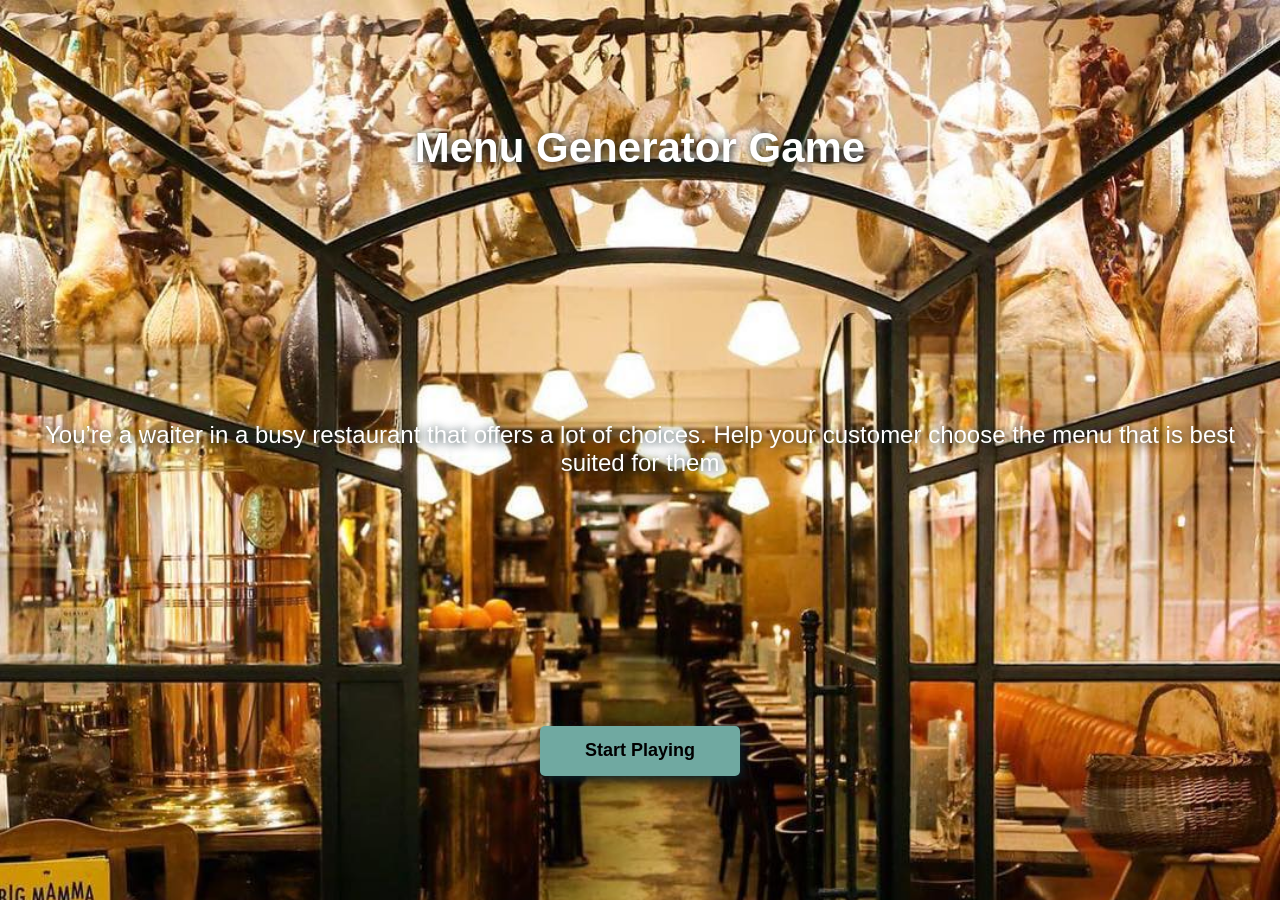
<file: index.html>
<!DOCTYPE html>
<html lang="en">
<head>
    <meta charset="UTF-8">
    <meta name="viewport" content="width=device-width, initial-scale=1.0">
    <link rel="stylesheet" href="../styles.css">
    <script type="module" src="../index.js"></script>
    <script type="module" src="../menu-items.js"></script>
    <script type="module" src="../questions-answers.js"></script>
    <title>Menu Generator Game</title>
</head>
<body>
<!-- SECTION 1: WELCOME SCREEN -->
    <section id="welcomeScreen">
        <h1>Menu Generator Game</h1>
        <p>You’re a waiter in a busy restaurant that offers a lot of choices. 
            Help your customer choose the menu that is best suited for them</p>
        <button id="start">Start Playing</button>
        </section>

<!-- SECTION 2: PLAY SCREEN -->
    <section id="playScreen">

    <!-- SECTION 2a: QUESTION SECTION -->
    <div id="question">
        <p id="questionText">placeholder: "Waiter, I'm vegetarian. Can you please suggest a menu?"</p>
    </div>
    
    <!-- SECTION 2b: MENU ITEMS -->
        <section id="menuItemsSection">
            <h2>Please pick 3 menu items</h2>
            <!-- <div id="filterSort">
                <button id="filter">Filter</button>
                <button id="sort">Sort</button>
            </div> -->

            <table id="menuTableHeader">
                <thead>
                    <td class="col1">Item Name <span id="aToZName">&#9660</span></td>
                    <td class="col2">Type <span id="aToZType">&#9660</span></td>
                    <td class="col3"> Price <span id="descPrice">&#9660</span></td>
                </thead>
            </table>
            <div id="tableBox">
                <table id="fullMenuTable">
                </table>
            </div>
        </section>


    <!-- SECTION 2c: PLAYER CHOICES -->
        <section id="playerChoices">
            <h2>Your Suggested Menu</h2>
            <table id="playerChoicesTable">
            </table>
        </section>
        <!-- js: these itemes get filled in onclick for now (drag and drop later) -->

    <!-- SECTION 2d: SUBMIT BUTTON -->
    <div id="submitDiv">
        <button id="submit">Suggest your menu</button>
        <p id="newPrompt">click here to get a new prompt</p>
    </div>

    <!-- SECTION 2e: RESULTS -->
    <div id="response">
        <p id="responseText"></p>
    </div>
    </section>

</body>
    </html>
</file>
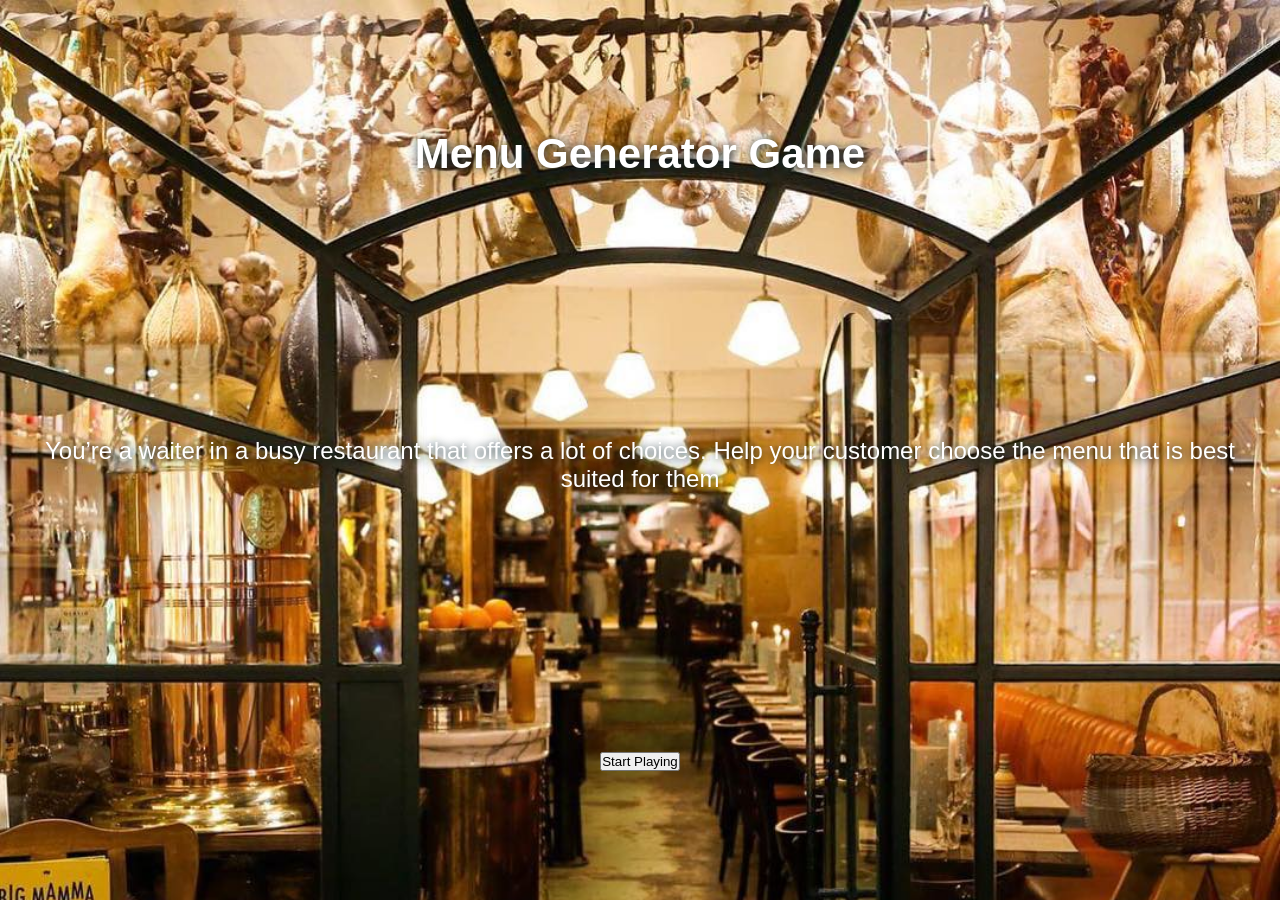
<file: project-1/index.html>
<!DOCTYPE html>
<html lang="en">
<head>
    <meta charset="UTF-8">
    <meta name="viewport" content="width=device-width, initial-scale=1.0">
    <link rel="stylesheet" href="../styles.css">
    <script type="module" src="../index.js"></script>
    <script type="module" src="../menu-items.js"></script>
    <script type="module" src="../questions-answers.js"></script>
    <title>Menu Generator Game</title>
</head>
<body>
<!-- js: desktop version: have the whole thing on a grid with 1 column and several rows? -->

<!-- SECTION 1: WELCOME SCREEN -->
    <section id="welcomeScreen">
        <h1>Menu Generator Game</h1>
        <p>You’re a waiter in a busy restaurant that offers a lot of choices. 
            Help your customer choose the menu that is best suited for them</p>
        <button>Start Playing</button>
        </section>
        <!-- in css: give this a z-level so that it shows up on top of everything -->
        <!-- in css: give this a background image -->
        <!-- clicking on button should add a class that makes display = none (disappears) -->

<!-- SECTION 2: PLAY SCREEN -->
    <section id="playScreen">

    <!-- SECTION 2a: QUESTION SECTION -->
        <p id="question">placeholder: "Waiter, I'm vegetarian. Can you please suggest a menu?"</p>
    
    <!-- SECTION 2b: MENU ITEMS -->
        <section id="menuItemsSection">
            <h2>Select from these menu items</h2>
            <div id="filterSort">
                <button id="filter">Filter</button>
                <button id="sort">Sort</button>
            </div>

            <div id="tableBox">
                <table id="fullMenuTable">
                    <tr class="menuItem">
                        <td class="col1">Item Name 1 is super long and doesn't fit 1 line</td>
                        <td class="col2">App</td>
                        <td class="col3">$10</td>
                    </tr>
                    <tr class="menuItem">
                        <td>Item Name 2</td>
                        <td>App</td>
                        <td>$10</td>
                    </tr>
                    <tr class="menuItem">
                        <td>Item Name 3</td>
                        <td>App</td>
                        <td>$10</td>
                    </tr>
                    <tr class="menuItem">
                        <td>Item Name 4 is super long and doesn't fit 1 line</td>
                        <td>App</td>
                        <td>$10</td>
                    </tr>
                    <tr class="menuItem">
                        <td>Item Name 5</td>
                        <td>App</td>
                        <td>$10</td>                  
                    </tr>
                    <tr class="menuItem">
                        <td>Item Name 6 is super long and doesn't fit 1 line</td>
                        <td>App</td>
                        <td>$10</td>
                    </tr>
                    <tr class="menuItem">
                        <td>Item Name 7</td>
                        <td>App</td>
                        <td>$10</td>
                    </tr>
                    <tr class="menuItem">
                        <td>Item Name 8</td>
                        <td>App</td>
                        <td>$10</td>
                    </tr>                      
                    <tr class="menuItem">
                        <td>Item Name 9</td>
                        <td>App</td>
                        <td>$10</td>
                    </tr>
                    <tr class="menuItem">
                        <td>Item Name 10</td>
                        <td>App</td>
                        <td>$10</td>
                    </tr>
                    <tr class="menuItem">
                        <td>Item Name 11</td>
                        <td>App</td>
                        <td>$10</td>
                    </tr>
                </table>
            </div>
                    <!-- once I link this to js dom, may be able to only show 1-2 items in this file (don't need all 7) -->
                    <!-- js: link to js file -->
        </section>


    <!-- SECTION 2c: PLAYER CHOICES -->
        <section id="playerChoices">
            <h2>Your Suggested Menu</h2>
            <table id="playerChoicesTable">
                <tr class="menuItem">
                    <td class="col1">Item Name 2</td>
                    <td class="col2">$10</td>
                </tr>
                <tr class="menuItem">
                    <td>Item Name 4 is super long and doesn't fit 1 line</td>
                    <td>$10</td>
                </tr>
                <tr class="menuItem">
                    <td>Item Name 6</td>
                    <td>$10</td>
                </tr>
            </table>
        </section>
        <!-- js: these itemes get filled in onclick for now (drag and drop later) -->
        <!-- css: make this table a grid? -->

    <!-- SECTION 2d: SUBMIT BUTTON -->
        <button id="submit">Recommend now!</button>
        
    <!-- SECTION 2e: RESULTS -->
        <p id="response">placeholder: sassy response text text text text text text text text text text </p>
        <!-- js: will eventually need this to generate certain results based on what the player puts in -->
    </section>


</body>
    </html>
</file>
<file: styles.css>
:root {
    --light-text-color: white;
    --header-footer-color: #70A9A1;
    --button-color: #40798C;
    --border-color: #0B2027;
    --highlight-color: #F6F1D1;
    /* set up more fonts? */
}

*{
    box-sizing: border-box;
    margin: 0;
    padding: 0;
    font-family: -apple-system, BlinkMacSystemFont, 'Segoe UI', Roboto, Oxygen, Ubuntu, Cantarell, 'Open Sans', 'Helvetica Neue', sans-serif;
}

/* SECTION 1: WELCOME SCREEN */
#welcomeScreen {
    background-image: url("../images/resto-entrance.jpg");
    background-size: cover;
    height: 100vh;
    display: flex; /* toggle between display flex and none to work on this */
    flex-direction: column;
    justify-content: space-around;
    align-items: center;
    padding: 0px 30px;
}
#welcomeScreen h1{
    font-size: 42px;
    text-shadow: 1px 1px 10px var(--border-color);
    color: white;
    text-align: center;
}
#welcomeScreen p {
    color: white;
    text-shadow: 1px 1px 10px var(--border-color);
    font-size: 24px;
    text-align: center;
}
button#start, button#submit {
    background-color: var(--header-footer-color);
    border: none;
    border-radius: 5px;
    box-shadow: 3px 3px 10px var(--border-color);
    font-size: 18px;
    font-weight: bold;
    height: 50px;
    width: 200px;
}
button#start:hover, button#submit:hover {
    background-color: var(--button-color);
}
button#start:active, button#submit:active {
    background-color: var(--button-color);
    box-shadow: 3px 3px 7px var(--border-color);
    transform: translate(3px, 3px)
}


/* SECTION 2: PLAY SCREEN */
#playScreen {
    background-image: url("../images/obermamma-interior.jpg");
    background-size: cover;
    display: none;
    height: 100vh;
}

/* SECTION 2a: QUESTION SECTION */
#question {
    background-color: var(--header-footer-color);
    font-size: 18px;
    font-weight: bold;
    text-align: center;
    padding: 20px;
}

/* SECTION 2b: MENU ITEMS */
h2 {
    color: var(--light-text-color);
    text-shadow: 1px 1px 10px var(--border-color);
    text-align: center;
    padding: 10px 0px;
}
/* #filter, #sort {
    background-color: transparent;
    border: none;
    font-size: 12px;
    font-weight: bold;
    padding: 0px 5px;
    text-shadow: 1px 1px 5px var(--light-text-color);
} */
#menuTableHeader {
    font-weight: bold;
    background-color: var(--light-text-color);
    box-shadow: 3px 3px 7px var(--border-color);
    text-align: center;
    padding: 5px
}
.col1{
    width: 60%;
    vertical-align: middle;
}
.col2, .col3 {
    width: 20%;
    vertical-align: middle;
}
#tableBox {
    border: none;
    background-color: var(--light-text-color);
    box-shadow: 3px 3px 7px var(--border-color);
    overflow-y: scroll;
    text-align: center;
    width: 100%;
}
#fullMenuTable{
    border-collapse: separate;
    border-spacing: 0px 10px;
    padding: 5px;
}
table:hover {
    cursor: default;
}
.menuItem{
    vertical-align: top;
}


/* SECTION 2c: PLAYER CHOICES */
#playerChoicesTable {
    background-color: var(--highlight-color);
    box-shadow: 3px 3px 10px var(--border-color);
    border-collapse: separate;
    border-spacing: 5px 10px;
    padding: 0px 5px;
    text-align: center;
}

/* SECTION 2d: SUBMIT BUTTON */
#newPrompt {
    color: black;
    text-align: center;
    text-shadow: 1px 1px 10px var(--light-text-colorr);
}
#newPrompt:hover {
    cursor: default;
}

/* SECTION 2e: RESULTS */
#response {
    background-color: var(--header-footer-color);
    font-size: 18px;
    font-weight: bold;
    text-align: center;
    padding: 20px;
}

/* MEDIA QUERY */
@media (max-width:599px) {
    #playScreen {
        grid-template-columns: 1fr 10fr 1fr;
        grid-template-rows: 1fr 4fr 3fr 1fr 1fr;
    }
    #question {
        grid-column: 1 / 4;
        grid-row: 1 / 2;
        display: flex;
        justify-content: center;
        align-items: center;
    }
    #tableBox {
        height: 30vh;
    }
    #menuItemsSection {
        grid-column: 2 / 3;
        grid-row: 2 / 3;
        display: flex;
        flex-direction: column;
    }
    #playerChoices {
        grid-column: 2 / 3;
        grid-row: 3 / 4;
        display: flex;
        flex-direction: column;
        justify-content: center;
    }
    #submitDiv {
        grid-column: 2 / 3;
        grid-row: 4 / 5;
        margin: 0 auto;
    }
    #response {
        grid-column: 1 / 4;
        grid-row: 5 / 6;
        display: flex;
        justify-content: center;
        align-items: center;
    }    
}

@media (min-width: 600px) {
    #playScreen {
        grid-template-columns: 1fr 6fr 1fr 4fr 1fr;
        grid-template-rows: 1fr 4fr 3fr 1fr;
    }
    #question { 
        grid-column: 1 / 6; 
        grid-row: 1 / 2;
        display: flex;
        justify-content: center;
        align-items: center;
    }
    #tableBox {
        height: 60vh;
    }
    #menuItemsSection {
        grid-column: 2 / 3;
        grid-row: 2 / 4 ;
        display: flex;
        flex-direction: column;
    }
    #playerChoices {
        grid-column: 4 / 5;
        grid-row: 2 / 3;
        display: flex;
        flex-direction: column;
        justify-content: center;
    }
    #submitDiv {
        grid-column: 4 / 5;
        grid-row: 3 / 4;
        display: flex;
        flex-direction: column;
        justify-content: center;
        align-items: center;
    }
    #response {
        grid-column: 1 / 6;
        grid-row: 4 / 5;
        display: flex;
        justify-content: center;
        align-items: center;
    }
}
</file>
